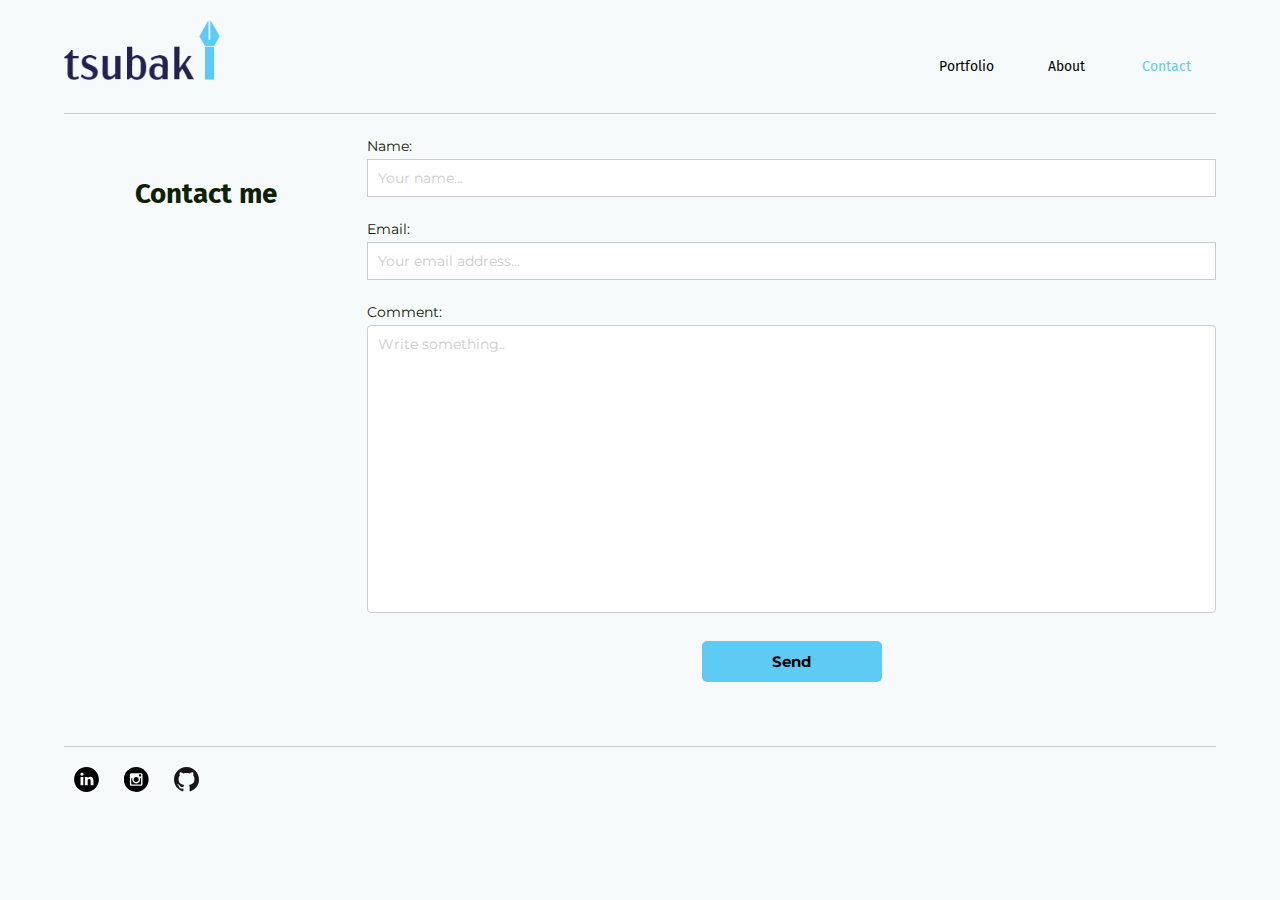
<file: contact.html>
<!doctype html>
<html lang="en">
  <head>
    <meta charset="UTF-8">
    <title>AyaTsubakino</title>
    <meta name="description" content="Portfolio website of Aya Tsubakino">
    <meta name="keyword" content="Portfolio,AyaTsubakino">
    <meta name="author" content="aya tsubakino">
    <meta name="viewport" content="width=device-width,initial-scale=1">
    <link href="css/style.css" rel="stylesheet" type="text/css">
    <link rel="icon" type="image/jpg" href="img/logo_favicon.jpg">
    <link href="https://fonts.googleapis.com/css?family=Fira+Sans%7CMontserrat" rel="stylesheet">
    <script src="https://code.jquery.com/jquery-3.3.1.min.js"></script>
  </head>
  <body>
    <header>
      <nav>
        <ul>
          <li><a href="index.php">Portfolio</a></li>
          <li><a href="about.php">About</a></li>
          <li class="active"><a href="contact.html">Contact</a></li>
        </ul>
      </nav>
      <div class="menu">
        <p>menu</p>
      </div>
      <div class="logo">
        <a href="index.php"><img src="img/logo.png" alt="the logo of aya tsubakino"></a>
      </div>
    </header>

    <section id="contact">
      <div class="contact">
        <div class="contact-instruction">
          <h1>Contact me</h1>
        </div>
        <div class="form">
          <form method="post" action="send_form.php">
            <label>Name:</label>
            <input type="text" name="name" placeholder="Your name...">
            <label>Email:</label>
            <input type="text" name="email" placeholder="Your email address...">
            <br>
            <label>Comment:</label>
            <textarea name="comment" placeholder="Write something.."></textarea>
            <div class="form__submit">
              <input type="submit" value="Send">
            </div>
          </form>
        </div>
      </div>
    </section>

    <footer>
      <ul>
        <li><a href="https://www.linkedin.com/in/ayatsubakino/" target="blank"><img src="img/linkedin.svg" alt="icon of linkedin"></a></li>
        <li><a href="https://www.instagram.com/ayatsubakino/" target="blank"><img src="img/instagram.svg" alt="icon of instagram"></a></li>
        <li><a href="https://github.com/backy22" target="blank"><img src="img/github.svg" alt="icon of github"></a></li>
      </ul>
    </footer>
    <script src="js/script.js"></script>
  </body>
</html>
</file>
<file: css/style.css>
/* default */
html {
  background-color: #F7FAFA;
  font-family:  'Montserrat', sans-serif; /* body */
  color: #0F2105;
  font-size: calc((100% + 0.3vw)*0.7);
  line-height: 1.8;
  scroll-behavior: smooth;
 }

body {
  margin: 0;
}

img {
  max-width:100%;
  height:auto;
  vertical-align: bottom;
}

section {
  width: 90%;
  margin: 0 auto;
  padding-bottom: 5%;
  border-top: 1px solid #ccc;
  border-bottom: 1px solid #ccc;
}

h1, h4 {
  font-family: 'Fira Sans', sans-serif; /* heading */
  line-height: 2;
  text-align: center;
}

h1 {
  padding: 0.5em 0;
}

/* header nav */
header {
 overflow: hidden;
 font-family: 'Fira Sans', sans-serif; /* heading */
 padding: 20px;
 width: 90%;
 margin: 0 auto;
}

.logo {
  float: left;
}

.logo img {
  height: 60px;
}

nav {
  float: right;
  margin-top: 20px;
}

ul {
  list-style: none;
  
  display: -webkit-box;
  display: -moz-box;
  display: -ms-flexbox;
  display: -webkit-flex;
  display: flex;
  
  -webkit-flex-flow: row wrap;
  justify-content: space-around;
}

nav li {
  width: 100px;
  font-size: 1em;
  text-align: center;
}

nav .active a, nav li a:hover {
  color: #5ecbf5;
}

li a {
  text-decoration: none;
  color: #000;
}

.menu {
  display: none;
}

@media screen and (max-width: 640px) {

  header {
    text-align: center;
  }

  .logo {
    width: 100%;
    margin: 0 auto;
    overflow: hidden;
  }

  .menu {
    display: block;
    align-items: center;
    width: 100%;
    border-bottom: 1px solid #ccc;
    padding-bottom: 10px;
    margin-bottom: 10px;
    font-size: 2em;
    color: #ccc;
  }

  .menu p {
    margin: 0;
  }

  nav {
    width: 100vw;
    margin: 0 auto;
    overflow: hidden;
  }

  nav li{
    display: none;
    padding: 10px;
    width: 100%;
  }

  nav li:last-child {
    border-bottom: 1px solid #ccc;
  }

  nav li a{
    color: #ccc;
    font-size: 2em;
  }

}

/* footer nav */
footer img {
  width: 25px;
}

footer {
  width: 90%;
  margin: 0 auto;
  margin-bottom: 20px;
  margin-top: 20px;
}

footer ul {
  padding: 0;
  width: 150px;
}

footer li {
  width: 30px;
}

/* portfolio */
.projects {
  margin-top: 20px;
  width: 100%;
  display: grid;
  grid-gap: 20px;
  grid-template-columns: 1fr 1fr 1fr 1fr;
}

h2 {
  color: #5ecbf5;
  margin: auto;
  text-align: center;
}

.project img {
  object-fit: cover;
  width: 100%;
  height: 100%;
  opacity: 1;
  transition: .5s ease;
  backface-visibility: hidden;
}

.project {
  overflow: hidden;
  display: none;
  position: relative;
  background-color: #fff;
  box-shadow: 0 2px 2px 0 rgba(0, 0, 0, .14), 0 3px 1px -2px rgba(0, 0, 0, .2), 0 1px 5px 0 rgba(0, 0, 0, .12);
}

.show {
  display: block;
  -webkit-animation: fadein .2s;
  -moz-animation: fadein .2s;
  animation: fadein .2s;
}

@keyframes fadein{
  0% {opacity: 0;}
  100% {opacity: 1;}
}

.title {
  text-align: center;
  font-size:  calc((100% + 0.3vw));
  font-family: 'Fira Sans', sans-serif;
  transition: .5s ease;
  opacity: 0;
  transform: translate(-50%, -50%);
  -ms-transform: translate(-50%, -50%);
  position: absolute;
  top: 50%;
  left: 50%;
}

.project:hover img{
  opacity: 0.1;
  transform: scale(1.2);
}

.project:hover .title{
  opacity: 1;
}

@media screen and (max-width: 640px) {
  .projects {
    grid-template-columns: 1fr 1fr;
  }
}

/* project */
.detail {
  margin-bottom: 5%;
}

.detail-text {
  margin-bottom: 20px;
}

.link a {
  text-decoration: none;
  color: #5ecbf5;
}

.demo {
  width: 100%;
  margin-top: 15px;
}

video {
  max-height: 90vh;
}

.video {
  position: relative;
  height: 0;
  padding-top: 56.25%
}

.video iframe {
  position: absolute;
  top: 0;
  left: 0;
  width: 100%;
  height: 100%;
}

/* thanks */
.thanks {
  display: none;
  height: 30vh;
  position: relative;
}

.thanks h1 {
  text-align: center;
  transform: translate(-50%, -50%);
  -ms-transform: translate(-50%, -50%);
  position: absolute;
  top: 50%;
  left: 50%;
  color: #5ecbf5;
}

/* about */
.about {
  margin-top: 20px;
  width: 100%;
  display: grid;
  grid-gap: 20px;
  grid-template-columns: 1fr 2fr;
}

.about-text a {
  text-decoration: none;
  color: #5ecbf5;
}

.skills {
  display: -webkit-box;
  display: -moz-box;
  display: -ms-flexbox;
  display: -webkit-flex;
  display: flex;

  -webkit-flex-flow: row wrap;
  justify-content: space-around;
  margin-top: 50px;
}

.skill {
  width: 50px;
  margin: 20px;
}

@media screen and (max-width: 640px) {
  .about {
    grid-template-columns: 1fr;
  }
}

/* contact */
.contact {
  margin-top: 20px;
  width: 100%;
  display: grid;
  grid-gap: 20px;
  grid-template-columns: 1fr 3fr;
}

.form {
  width: 100%;
}

.form form{
  width: 100%;
  margin: auto;
}

input, textarea {
  font-family: inherit;
  font-size: 1em;
}

input::placeholder, textarea::placeholder{
  color: #ccc;
}

.form input[type="text"]{
  width: 100%;
  padding: 10px;
  margin-bottom: 20px;
  box-sizing: border-box;
  border: 1px solid #ccc;
}

.form textarea{
  width: 100%;
  height: 32vh;
  padding: 10px;
  box-sizing: border-box;
  border: 1px solid #ccc;
  border-radius: 4px;
  resize: none;
  margin-bottom: 20px
}

.form__submit {
  text-align: center;
}

.form input[type="submit"]{
  background-color: #5ecbf5;
  border: 0;
  border-radius: 5px;
  cursor: pointer;
  font-size: 1.1em;
  font-weight: bold;
  line-height: 1.4;
  padding: 10px;
  width: 180px;
}

@media screen and (max-width: 640px) {
  .contact {
    grid-template-columns: 1fr;
  }
}
</file>
